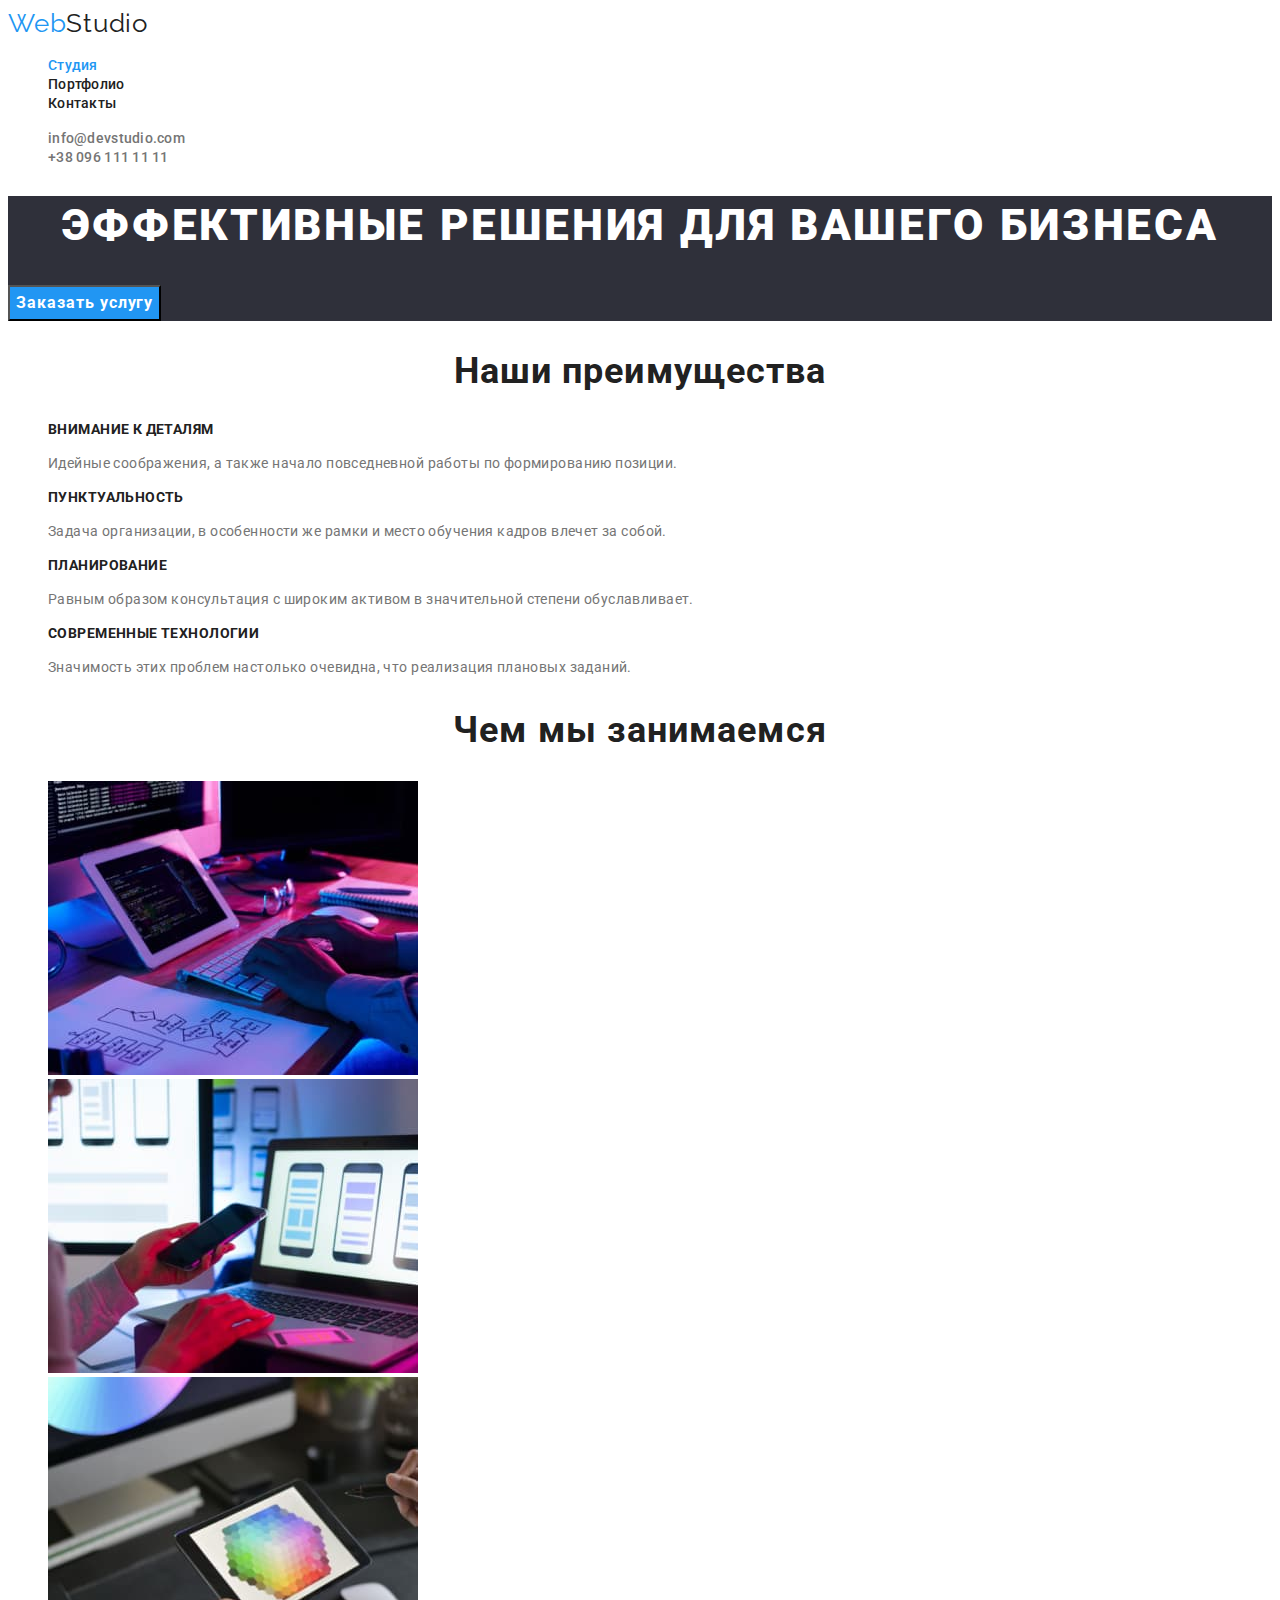
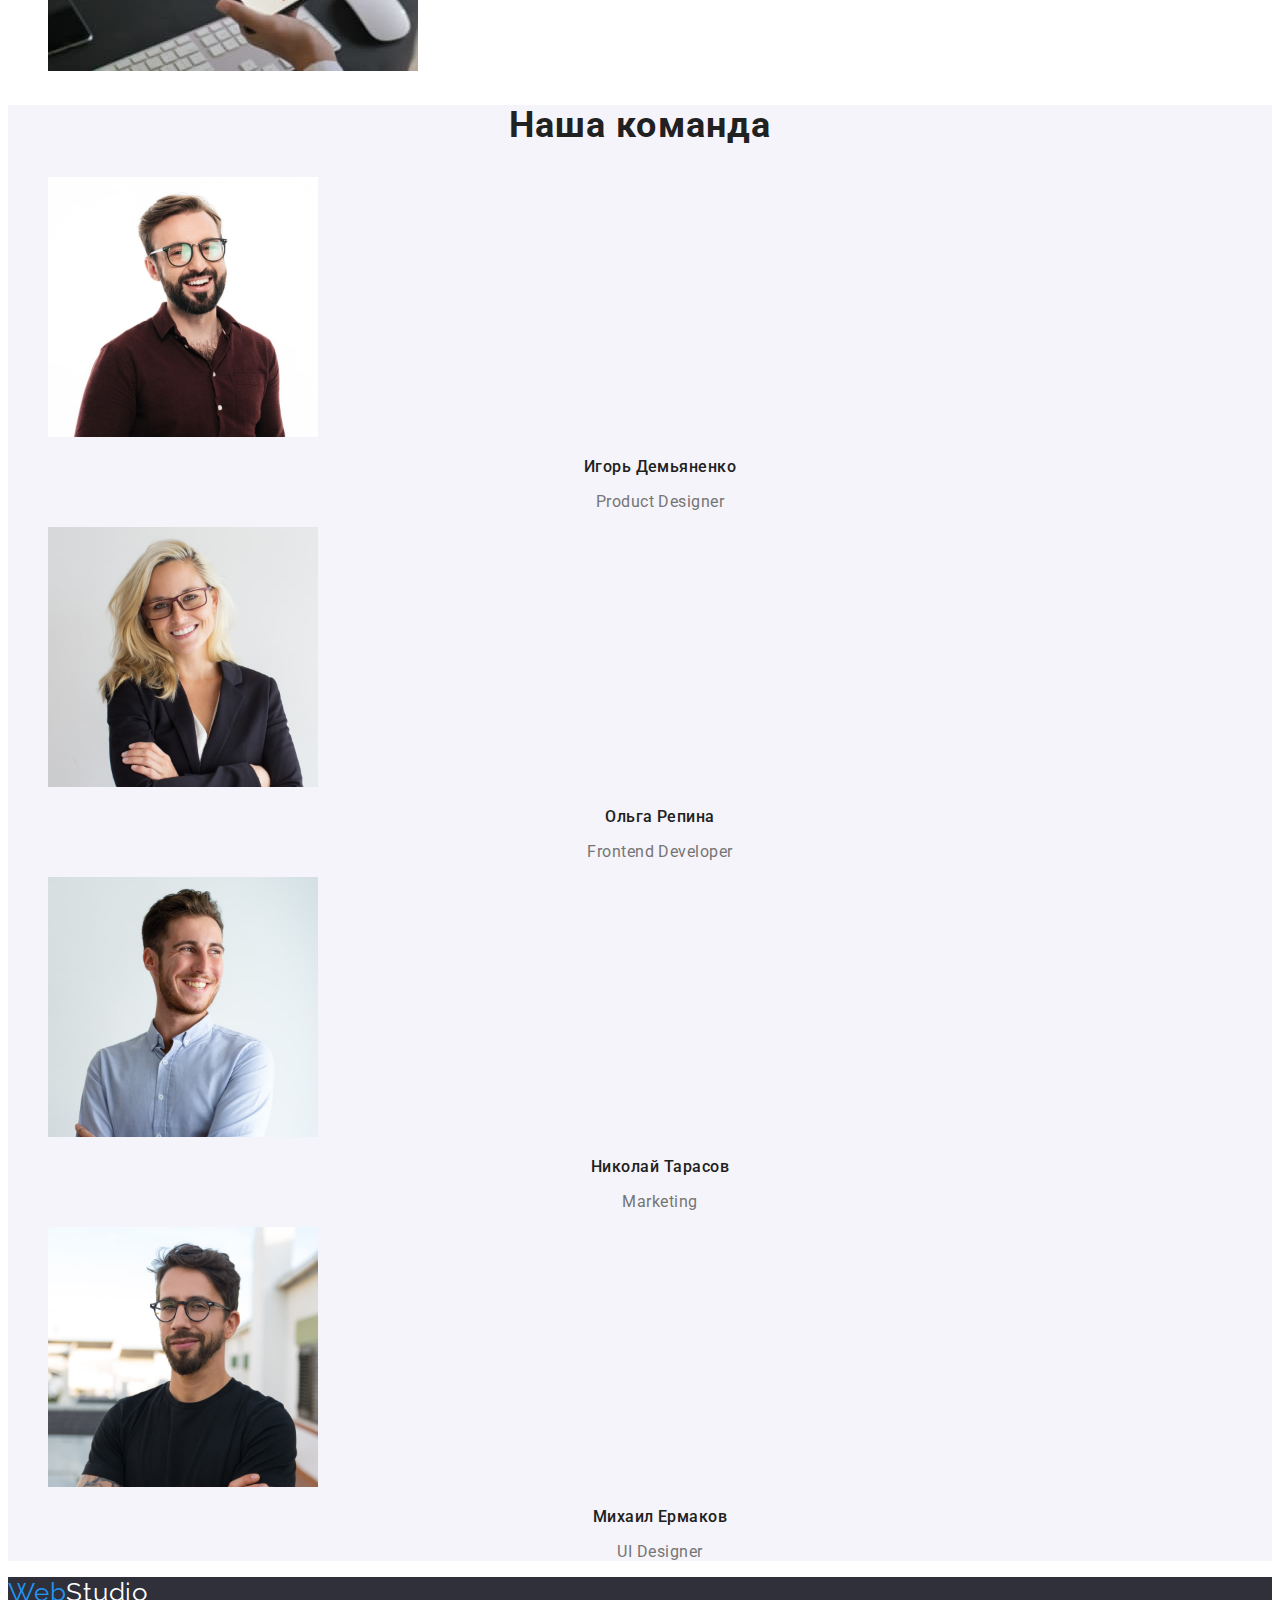
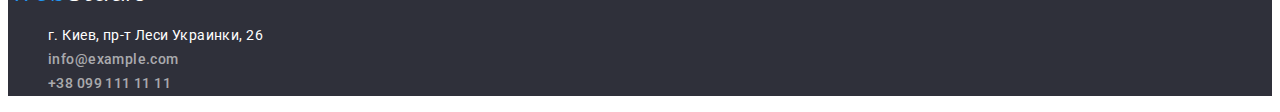
<file: index.html>
<!DOCTYPE html>
<html lang="ru">
<head>
    <meta charset="UTF-8">
    <meta http-equiv="X-UA-Compatible" content="IE=edge">
    <meta name="viewport" content="width=device-width, initial-scale=1.0">
    <title>Студия</title>
    <link href="https://fonts.googleapis.com/css2?family=Raleway:wght@700&family=Roboto:wght@400;500;700;900&display=swap" 
    rel="stylesheet">
    <link rel="stylesheet" href="./css/styles.css">
</head>

<body>
    <header class="head">
        <a class="logo link" lang="en" href="./index.html">Web<span class="logo-studio">Studio</span></a>
        <nav>
            <ul>
                <li>
                    <a class="nav link current-page" href="./index.html">Студия</a>
                </li>
                <li>
                    <a class="nav link" href="./portfolio.html">Портфолио</a>
                </li>
                <li>
                    <a class="nav link" href="#contacts">Контакты</a>
                </li>
            </ul>
        </nav>
        <ul>
            <li>
                <a class="contact link" href="mailto:info@devstudio.com">info@devstudio.com</a>
            </li>
            <li>
                <a class="contact link" href="tel:+380961111111">+38 096 111 11 11</a>
            </li>
        </ul>
    </header>

    <main>
        <section class="hero">
            <h1 class="text-hero">Эффективные решения для вашего бизнеса</h1>
            <button class="button" type="button">Заказать услугу</button>
        </section>
        <section class="advantages">
            <h2 class="section-header">Наши преимущества</h2>
            <ul>
                <li>
                    <h3 class="secondary-header">Внимание к деталям</h3>
                    <p class="description">Идейные соображения, а также начало повседневной работы по формированию позиции.</p>
                </li>
                <li>
                    <h3 class="secondary-header">Пунктуальность</h3>
                    <p class="description">Задача организации, в особенности же рамки и место обучения кадров влечет за собой.</p>
                </li>
                <li>
                    <h3 class="secondary-header">Планирование</h3>
                    <p class="description">Равным образом консультация с широким активом в значительной степени обуславливает.</p>
                </li>
                <li>
                    <h3 class="secondary-header">Современные технологии</h3>
                    <p class="description">Значимость этих проблем настолько очевидна, что реализация плановых заданий.</p>
                </li>
            </ul>
        </section>
        <section class="what-we-do">
            <h2 class="section-header">Чем мы занимаемся</h2>
            <ul>
                <li>
                    <img src="./images/whatwedo/img-comp.jpg" alt="Работа с компьютером" width="370" height="294">
                </li>
                <li>
                    <img src="./images/whatwedo/img-phone.jpg" alt="Работа с телефоном" width="370" height="294">
                </li>
                <li>
                    <img src="./images/whatwedo/img-tablet.jpg" alt="Работа с планшетом" width="370" height="294">
                </li>
            </ul>
        </section>
        <section class="team">
            <h2 class="section-header">Наша команда</h2>
            <ul>
                <li>
                    <img src="./images/team/igor-demianenko.jpg" alt="Игорь Демьяненко" width="270" height="260">
                    <h3 class="name">Игорь Демьяненко</h3>
                    <p class="profession" lang="en">Product Designer</p>
                </li>
                <li>
                    <img src="./images/team/olga-repina.jpg" alt="Ольга Репина" width="270" height="260">
                    <h3 class="name">Ольга Репина</h3>
                    <p class="profession" lang="en">Frontend Developer</p>
                </li>
                <li>
                    <img src="./images/team/nikolay-tarasov.jpg" alt="Николай Тарасов" width="270" height="260">
                    <h3 class="name">Николай Тарасов</h3>
                    <p class="profession" lang="en">Marketing</p>
                </li>
                <li>
                    <img src="./images/team/mikhail-ermakov.jpg" alt="Михаил Ермаков" width="270" height="260">
                    <h3 class="name">Михаил Ермаков</h3>
                    <p class="profession" lang="en">UI Designer</p>
                </li>
            </ul>
        </section>
    </main>

    <footer class="footer">
        <a class="logo link" lang="en" href="./index.html">Web<span class="logo-studio">Studio</span></a>
        <address class="footer-adress" id="contacts">
            <ul>
                <li>
                    <a class="adress link" href="https://goo.gl/maps/GVKszzcCuVBAkBWa6" target="_blank" rel="noopener noreferrer">г. Киев, пр-т Леси Украинки, 26</a>
                </li>
                <li>
                    <a class="contact link" href="mailto:info@example.com">info@example.com</a>
                </li>
                <li>
                    <a class="contact link" href="tel:+380991111111">+38 099 111 11 11</a>
                </li>
            </ul>            
        </address>
    </footer>
    
</body>
</html>
</file>
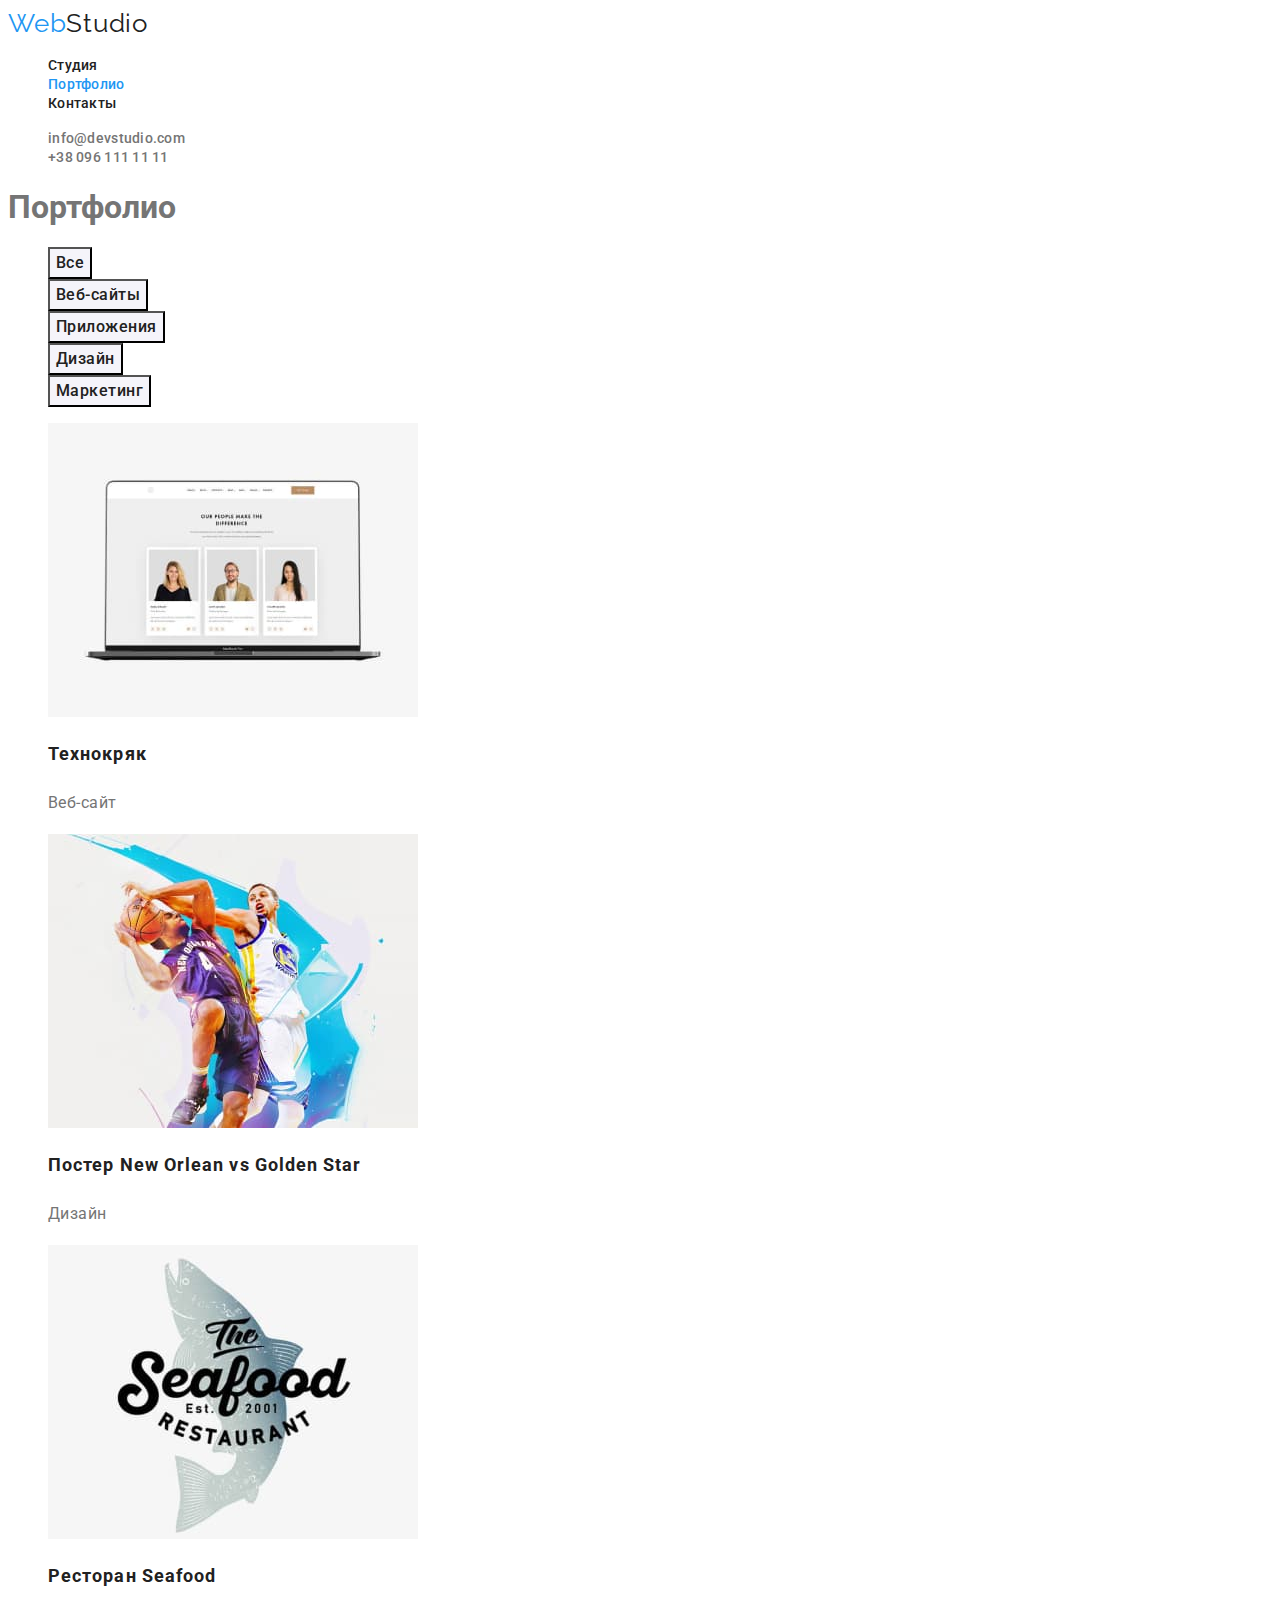
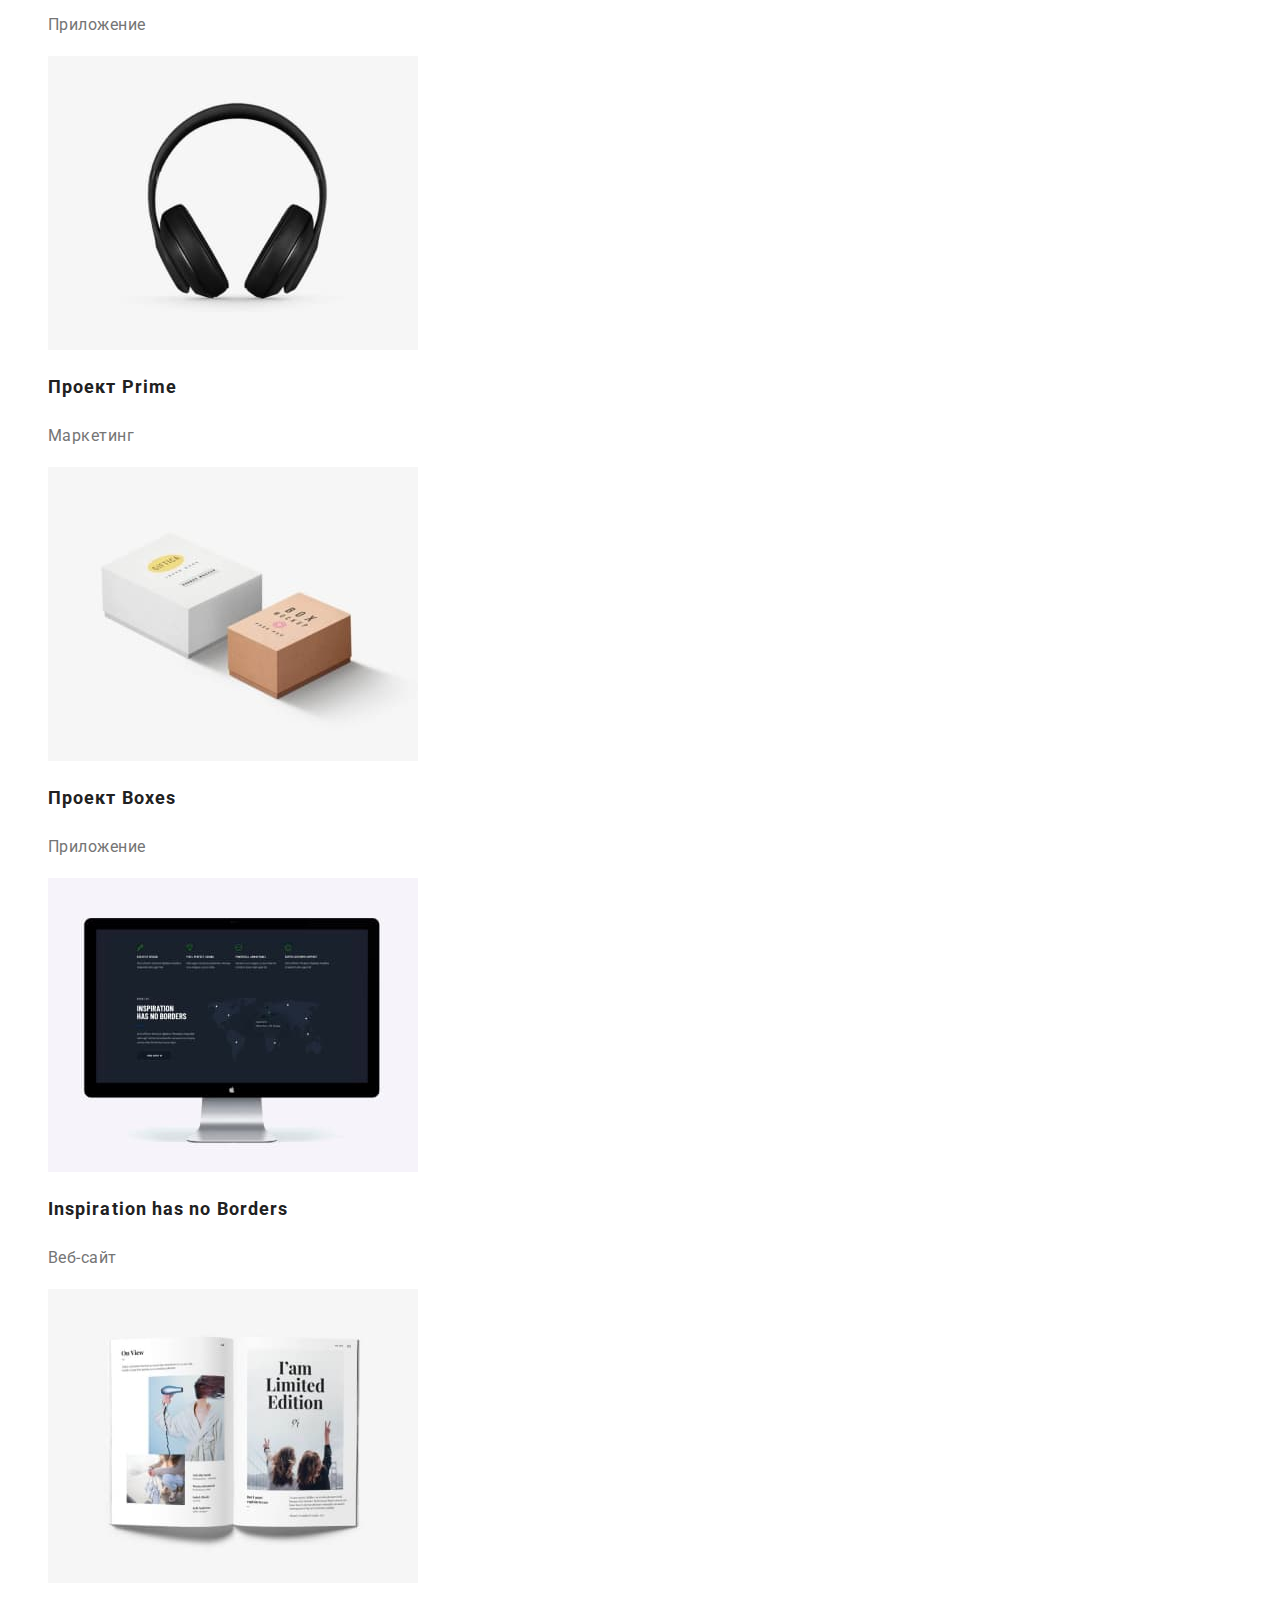
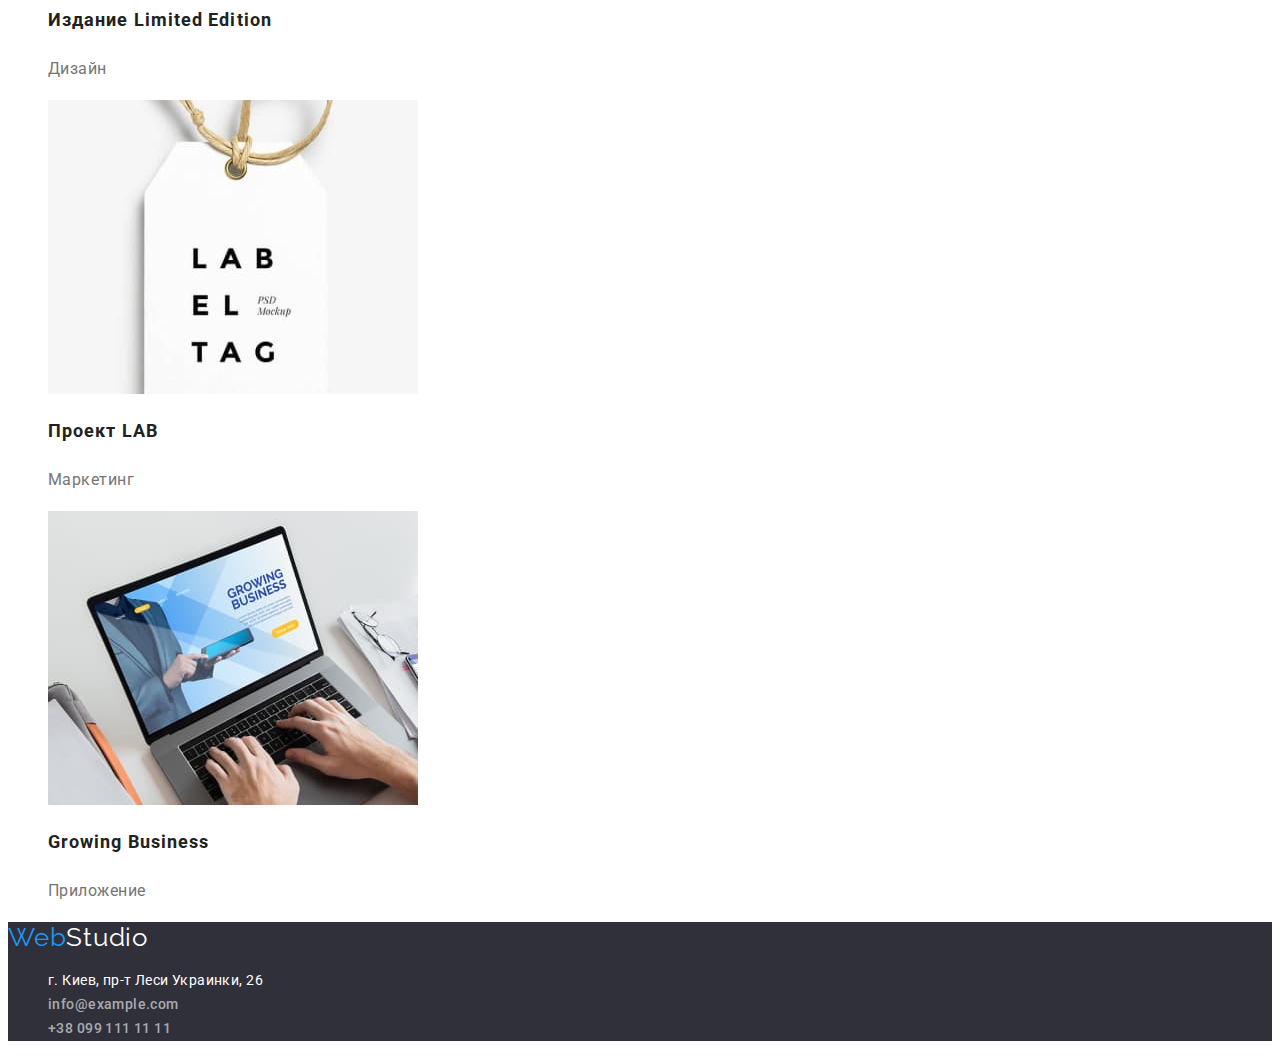
<file: portfolio.html>
<!DOCTYPE html>
<html lang="ru">

<head>
    <meta charset="UTF-8">
    <meta http-equiv="X-UA-Compatible" content="IE=edge">
    <meta name="viewport" content="width=device-width, initial-scale=1.0">
    <title>Студия</title>
    <link
        href="https://fonts.googleapis.com/css2?family=Raleway:wght@700&family=Roboto:wght@400;500;700;900&display=swap"
        rel="stylesheet">
    <link rel="stylesheet" href="./css/styles.css">
</head>

<body>
    <header class="head">
        <a class="logo link" lang="en" href="./index.html">Web<span class="logo-studio">Studio</span></a>
        <nav>
            <ul>
                <li>
                    <a class="nav link" href="./index.html">Студия</a>
                </li>
                <li>
                    <a class="nav link current-page" href="./portfolio.html">Портфолио</a>
                </li>
                <li>
                    <a class="nav link" href="#contacts">Контакты</a>
                </li>
            </ul>
        </nav>
        <ul>
            <li>
                <a class="contact link" href="mailto:info@devstudio.com">info@devstudio.com</a>
            </li>
            <li>
                <a class="contact link" href="tel:+380961111111">+38 096 111 11 11</a>
            </li>
        </ul>
    </header>

    <main>
        <section>
            <h1>Портфолио</h1>
            <ul class="filter">
                <li>
                    <button class="filter-button" type="button">Все</button>                          
                </li>
                <li>
                    <button class="filter-button" type="button">Веб-сайты</button>
                </li>
                <li>
                    <button class="filter-button" type="button">Приложения</button>
                </li>
                <li>
                    <button class="filter-button" type="button">Дизайн</button>
                </li>
                <li>
                    <button class="filter-button" type="button">Маркетинг</button>
                </li>
            </ul>
            <ul>
                <li>
                    <a class="link" href="">
                        <img src="./images/portfolio/img-techno.jpg" alt="Страница сайта с командой" width="370" height="294">
                        <h2 class="project">Технокряк</h2>
                        <p class="project-description">Веб-сайт</p>
                    </a>
                </li>
                <li>
                    <a class="link" href="">
                        <img src="./images/portfolio/img-basketball.jpg" alt="Баскетболисты" width="370" height="294">
                        <h2 class="project">Постер New Orlean vs Golden Star</h2>
                        <p class="project-description">Дизайн</p>
                    </a>
                </li>
                <li>
                    <a class="link" href="">
                        <img src="./images/portfolio/img-seafood.jpg" alt="Логотип ресторана Seafood" width="370" height="294">
                        <h2 class="project">Ресторан Seafood</h2>
                        <p class="project-description">Приложение</p>
                    </a>
                </li>
                <li>
                    <a class="link" href="">
                        <img src="./images/portfolio/img-headphones.jpg" alt="Наушники" width="370" height="294">
                        <h2 class="project">Проект Prime</h2>
                        <p class="project-description">Маркетинг</p>
                    </a>
                </li>
                <li>
                    <a class="link" href="">
                        <img src="./images/portfolio/img-boxes.jpg" alt="Коробки" width="370" height="294">
                        <h2 class="project">Проект Boxes</h2>
                        <p class="project-description">Приложение</p>
                    </a>
                </li>
                <li>
                    <a class="link" href="">
                        <img src="./images/portfolio/img-monitor.jpg" alt="Монитор" width="370" height="294">
                        <h2 class="project">Inspiration has no Borders</h2>
                        <p class="project-description">Веб-сайт</p>
                    </a>
                </li>
                <li>
                    <a class="link" href="">
                        <img src="./images/portfolio/img-limited.jpg" alt="Журнал" width="370" height="294">
                        <h2 class="project">Издание Limited Edition</h2>
                        <p class="project-description">Дизайн</p>
                    </a>
                </li>
                <li>
                    <a class="link" href="">
                        <img src="./images/portfolio/img-lab.jpg" alt="Ярлык" width="370" height="294">
                        <h2 class="project">Проект LAB</h2>
                        <p class="project-description">Маркетинг</p>
                    </a>
                </li>
                <li>
                    <a class="link" href="">
                        <img src="./images/portfolio/img-laptop.jpg" alt="Ноутбук" width="370" height="294">
                        <h2 class="project">Growing Business</h2>
                        <p class="project-description">Приложение</p>
                    </a>
                </li>
            </ul>
        </section>
    </main>

    <footer class="footer">
        <a class="logo link" lang="en" href="./index.html">Web<span class="logo-studio">Studio</span></a>
        <address id="contacts" class="footer-adress">
            <ul>
                <li>
                    <a class="adress link" href="https://goo.gl/maps/GVKszzcCuVBAkBWa6" target="_blank"
                        rel="noopener noreferrer">г. Киев, пр-т Леси Украинки, 26</a>
                </li>
                <li>
                    <a class="contact link" href="mailto:info@example.com">info@example.com</a>
                </li>
                <li>
                    <a class="contact link" href="tel:+380991111111">+38 099 111 11 11</a>
                </li>
            </ul>
        </address>
    </footer>

</body>

</html>
</file>
<file: css/styles.css>
:root {
    --primary-text-color: #757575;
    --secondary-text-color: #212121;
    --white-text-color: #FFFFFF;
    --alternative-text-color: #2196F3;
    --secondary-background-color: #F5F4FA;
    --footer-background-color: #2F303A;
    --primary-backgound-color: #FFFFFF;
    --contact-text-color: rgba(255, 255, 255, 0.6);
    --button-background-color: #188CE8;
}


body {
    color: var(--primary-text-color);
    font-family: "Roboto", sans-serif;
    background-color: var(--primary-backgound-color);
}


li {
    list-style-type: none;
}


.nav {
    color: var(--secondary-text-color);
    font-weight: 500;
    font-size: 14px;
    line-height: 1.14;
    letter-spacing: 0.02em;
}


.contact {
    color: var(--primary-text-color);
    font-weight: 500;
    font-size: 14px;
    line-height: 1.14;
    letter-spacing: 0.02em;
}


.footer .contact{
    line-height: 1.71;
    letter-spacing: 0.03em;
    color: var(--contact-text-color);
}


.adress {
    color: var(--white-text-color);
    font-size: 14px;
    line-height: 1.71;    
    letter-spacing: 0.03em;
}


.hero,
.footer {
    background-color: var(--footer-background-color);
}


.text-hero {
    color: var(--white-text-color);
    font-weight: 900;
    font-size: 44px;
    line-height: 1.36;
    text-align: center;
    letter-spacing: 0.06em;
    text-transform: uppercase;
}


.button {
    font-family: inherit;
    font-weight: 700;
    font-size: 16px;
    line-height: 1.87;
    letter-spacing: 0.06em;
    color: var(--white-text-color);
    background-color: var(--alternative-text-color);
    cursor: pointer;
}


.button:hover,
.button:focus {
    background-color: var(--button-background-color);
}


.section-header {
    font-weight: 700;
    font-size: 36px;
    line-height: 1.16;
    text-align: center;
    letter-spacing: 0.03em;

    color: var(--secondary-text-color);
}


.secondary-header {
    font-weight: 700;
    font-size: 14px;
    line-height: 1.14;
    letter-spacing: 0.03em;
    text-transform: uppercase;
    color: var(--secondary-text-color);
}


.description {
    font-size: 14px;
    line-height: 1.71;
    letter-spacing: 0.03em;
}


.team {
    background-color: var(--secondary-background-color);
}


.name {
    font-weight: 500;
    font-size: 16px;
    line-height: 1.19;
    text-align: center;
    letter-spacing: 0.03em;
    color: var(--secondary-text-color);
}


.profession {
    font-size: 16px;
    line-height: 1.19;
    text-align: center;
    letter-spacing: 0.03em;
}


.logo {         
    font-family: "Raleway", sans-serif;
    color: var(--alternative-text-color);
    font-size: 26px;
    line-height: 1.2;
    letter-spacing: 0.03em;
}


.logo-studio {
    color: var(--secondary-text-color);
}


.footer .logo-studio {
    color: var(--white-text-color);
}


.link {
    text-decoration: none;
}


.footer-adress {
    font-style: normal;
}


.link:hover,
link:focus {
    color: var(--alternative-text-color)
}


.filter-button {
    font-family: inherit;
    color: var(--secondary-text-color);
    background-color: var(--secondary-background-color);
    font-weight: 500;
    font-size: 16px;
    line-height: 1.62;
    letter-spacing: 0.03em;
    cursor: pointer;
}


.filter-button:hover,
.filter-button:focus {
    color: var(--white-text-color);
    background-color: var(--alternative-text-color);
}


.project {
    font-weight: 700;
    font-size: 18px;
    line-height: 2;
    letter-spacing: 0.06em;
    color: var(--secondary-text-color);
}


.project-description {
    font-size: 16px;
    line-height: 1.88;
    letter-spacing: 0.03em;
    color: var(--primary-text-color);
}


.current-page {
    color: var(--alternative-text-color);
}
</file>
